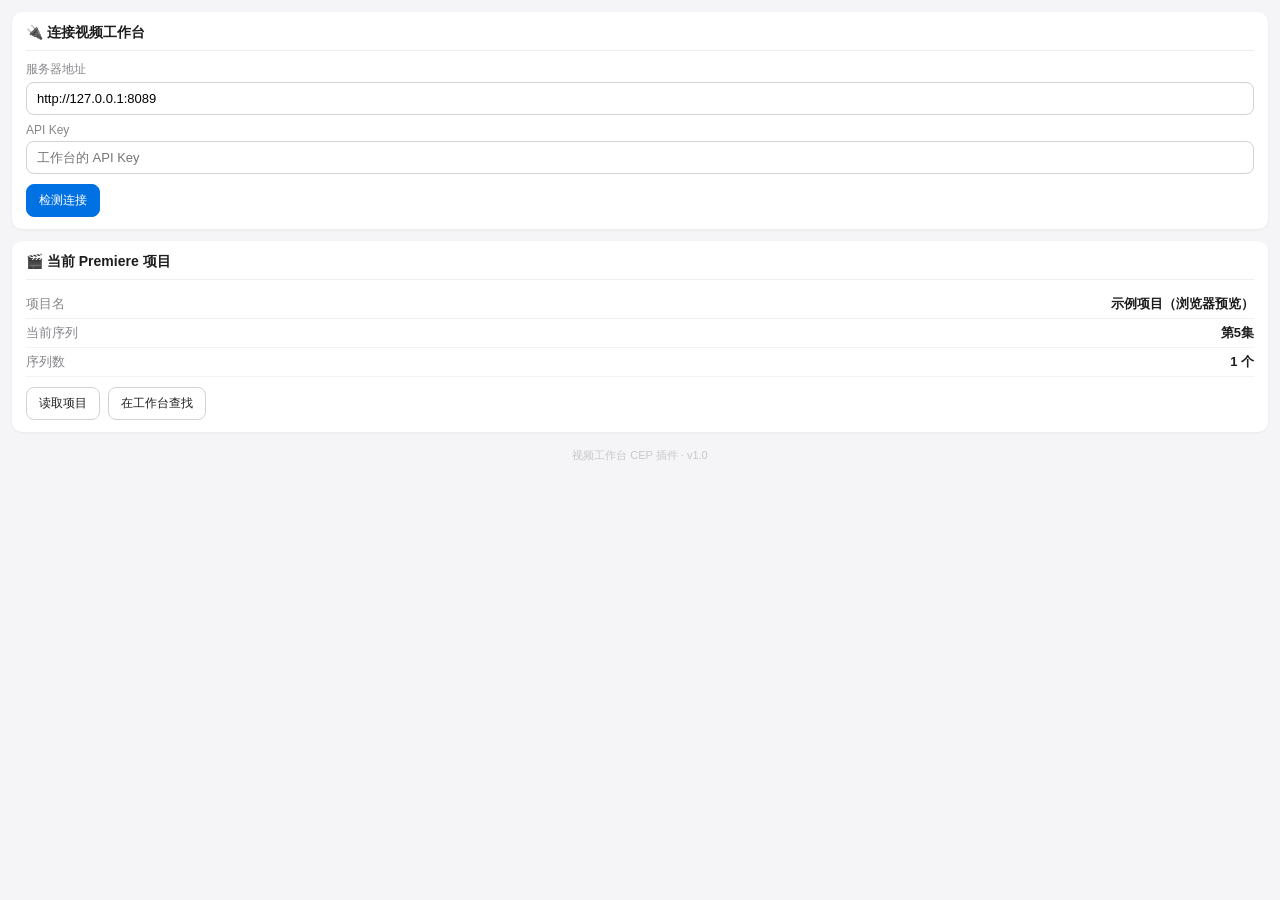
<file: plugins/premiere-cep/index.html>
<!DOCTYPE html>
<html>
<head>
  <meta charset="utf-8">
  <title>视频工作台</title>
  <link rel="stylesheet" href="css/style.css">
</head>
<body>
  <div class="app">
    <!-- 连接配置 -->
    <div class="card" id="configCard">
      <div class="card-title">🔌 连接视频工作台</div>
      <label>服务器地址
        <input id="serverUrl" type="text" value="http://127.0.0.1:8089" placeholder="http://127.0.0.1:8089">
      </label>
      <label>API Key
        <input id="apiKey" type="password" placeholder="工作台的 API Key">
      </label>
      <div class="row">
        <button id="btnConnect" class="primary">检测连接</button>
        <span id="connStatus" class="status"></span>
      </div>
    </div>

    <!-- 当前 Premiere 项目 -->
    <div class="card">
      <div class="card-title">🎬 当前 Premiere 项目</div>
      <div class="info-row"><span class="k">项目名</span><span id="prName" class="v">—</span></div>
      <div class="info-row"><span class="k">当前序列</span><span id="prSeq" class="v">—</span></div>
      <div class="info-row"><span class="k">序列数</span><span id="prSeqCount" class="v">—</span></div>
      <div class="row">
        <button id="btnRefreshPr">读取项目</button>
        <button id="btnFind">在工作台查找</button>
      </div>
    </div>

    <!-- 工作台项目匹配 -->
    <div class="card" id="matchCard" style="display:none">
      <div class="card-title">📁 工作台匹配项目</div>
      <div class="info-row"><span class="k">项目名</span><span id="wbName" class="v">—</span></div>
      <div class="info-row"><span class="k">当前状态</span><span id="wbStatus" class="v">—</span></div>
      <div class="info-row"><span class="k">集数</span><span id="wbEp" class="v">—</span></div>
      <div class="row">
        <button id="btnMarkDone" class="primary">✂️ 标记剪辑完成</button>
        <button id="btnSyncEp">更新当前集数</button>
      </div>
      <div class="row">
        <button id="btnImport">📥 导入素材到素材箱</button>
        <span id="importStatus" class="status"></span>
      </div>
      <div class="hint" id="matchHint"></div>
    </div>

    <div class="footer">视频工作台 CEP 插件 · v1.0</div>
  </div>
  <script src="js/panel.js"></script>
</body>
</html>
</file>
<file: plugins/premiere-cep/css/style.css>
/* 视频工作台 · CEP 面板样式 */
* { box-sizing: border-box; margin: 0; padding: 0; }
body {
  font-family: "Microsoft YaHei", -apple-system, sans-serif;
  font-size: 13px;
  background: #f5f5f7;
  color: #1d1d1f;
  padding: 12px;
}
.app { display: flex; flex-direction: column; gap: 12px; }
.card {
  background: #fff;
  border-radius: 10px;
  padding: 12px 14px;
  box-shadow: 0 1px 3px rgba(0,0,0,.06);
}
.card-title {
  font-size: 14px; font-weight: 600; color: #1d1d1f;
  margin-bottom: 10px; padding-bottom: 8px; border-bottom: 1px solid #eee;
}
label { display: block; font-size: 12px; color: #86868b; margin-bottom: 8px; }
input[type="text"], input[type="password"] {
  width: 100%; padding: 8px 10px; margin-top: 4px;
  border: 1px solid #d2d2d7; border-radius: 8px; font-size: 13px;
}
.row { display: flex; align-items: center; gap: 8px; margin-top: 10px; flex-wrap: wrap; }
button {
  padding: 7px 12px; border: 1px solid #d2d2d7; border-radius: 8px;
  background: #fff; font-size: 12px; cursor: pointer; color: #1d1d1f;
}
button:hover { background: #f0f0f2; }
button.primary { background: #0071e3; color: #fff; border-color: #0071e3; }
button.primary:hover { background: #0077ed; }
button:disabled { opacity: .5; cursor: not-allowed; }
.status { font-size: 12px; margin-left: 4px; }
.status.ok { color: #34c759; }
.status.err { color: #ff3b30; }
.info-row { display: flex; justify-content: space-between; padding: 5px 0; border-bottom: 1px solid #f2f2f4; }
.info-row .k { color: #86868b; }
.info-row .v { font-weight: 600; max-width: 220px; text-align: right; word-break: break-all; }
.hint { margin-top: 8px; font-size: 12px; color: #86868b; }
.footer { text-align: center; color: #c7c7cc; font-size: 11px; margin-top: 4px; }
</file>
